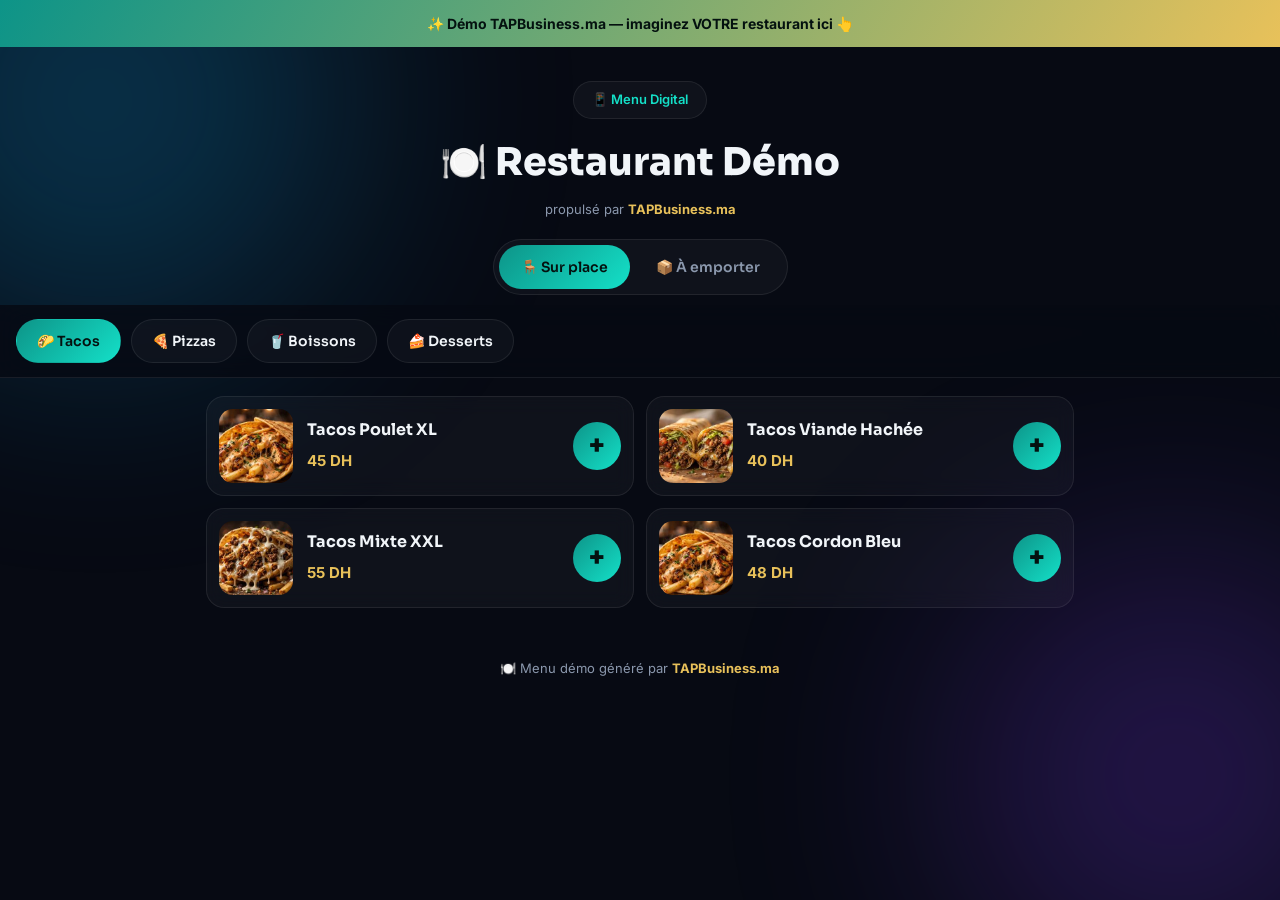
<file: demo.html>
<!DOCTYPE html>
<html lang="fr">
<head>
<meta charset="UTF-8">
<meta name="viewport" content="width=device-width, initial-scale=1.0, viewport-fit=cover">
<title>Menu Démo — TAPBusiness.ma</title>
<meta name="description" content="Démo de menu digital avec QR code — TAPBusiness.ma">
<link rel="preconnect" href="https://fonts.googleapis.com">
<link href="https://fonts.googleapis.com/css2?family=Sora:wght@400;600;700;800&family=Inter:wght@400;500;600&display=swap" rel="stylesheet">
<link rel="stylesheet" href="demo.css">
</head>
<body class="dm-body">

<div class="orb orb1"></div>
<div class="orb orb2"></div>

<!-- Bannière démo -->
<a class="dm-banner" href="index.html">✨ Démo TAPBusiness.ma — imaginez <b>VOTRE</b> restaurant ici 👆</a>

<!-- Header resto -->
<header class="dm-header">
  <div class="dm-badge">📱 Menu Digital</div>
  <h1 id="dmName">Restaurant Démo</h1>
  <p class="dm-credit">propulsé par <b>TAPBusiness.ma</b></p>
  <div class="dm-mode" role="group" aria-label="Mode">
    <button id="dmModeIn" class="on" type="button">🪑 Sur place</button>
    <button id="dmModeOut" type="button">📦 À emporter</button>
  </div>
</header>

<!-- Catégories sticky -->
<nav class="dm-cats" id="dmCats"></nav>

<!-- Plats -->
<main class="dm-list" id="dmList"></main>

<footer class="dm-foot">
  <p>🍽️ Menu démo généré par <a href="index.html"><b>TAPBusiness.ma</b></a></p>
</footer>

<!-- Bouton panier flottant -->
<button class="dm-cartbtn" id="dmCartBtn" type="button" aria-label="Ouvrir le panier">
  🛒 <span class="dm-count" id="dmCount">0</span>
</button>

<!-- Tiroir panier -->
<div class="dm-overlay" id="dmOverlay"></div>
<aside class="dm-drawer" id="dmDrawer" aria-hidden="true">
  <div class="dm-drawer-head">
    <h2>🧾 Votre commande</h2>
    <button class="dm-close" id="dmClose" type="button" aria-label="Fermer">✕</button>
  </div>
  <div class="dm-drawer-items" id="dmDrawerItems"></div>
  <input class="dm-note" id="dmNote" type="text" placeholder="Note (ex: sans oignons…)" maxlength="120">
  <div class="dm-total"><span>Total</span><b id="dmTotal">0 DH</b></div>
  <a class="dm-order" id="dmOrder" href="#" target="_blank" rel="noopener">💬 Commander via WhatsApp</a>
  <p class="dm-demowarn">🧪 Démo — la commande arrive sur WhatsApp TAPBusiness</p>
</aside>

<script src="img1.js"></script>
<script src="img2.js"></script>
<script src="img3.js"></script>
<script src="js/demo.js"></script>
</body>
</html>
</file>
<file: demo.css>
/* TAPBusiness — demo.html styles (restored pre-redesign, 2026-10-06) */
/* ═════════ TAPBusiness.ma — PREMIUM design ═════════ */
:root{
  --bg:#070a13; --bg2:#0b1120; --glass:rgba(255,255,255,.035);
  --teal:#14e0c8; --gold:#e8c15a; --violet:#8b5cf6;
  --txt:#f1f5f9; --muted:#8b98ad; --line:rgba(255,255,255,.08);
  --f-head:'Sora','Segoe UI',Arial,sans-serif;
  --f-body:'Inter','Segoe UI',Arial,sans-serif;
}
*{margin:0;padding:0;box-sizing:border-box}
html{scroll-behavior:smooth}
body{background:var(--bg);color:var(--txt);font-family:var(--f-body);line-height:1.65;overflow-x:hidden}
a{text-decoration:none;color:inherit}
section{scroll-margin-top:90px}
::selection{background:rgba(20,224,200,.3)}

/* Orbes lumineux */
.orb{position:fixed;border-radius:50%;filter:blur(120px);opacity:.25;z-index:0;pointer-events:none}
.orb1{width:500px;height:500px;background:#0ea5e9;top:-150px;left:-150px}
.orb2{width:450px;height:450px;background:#7c3aed;bottom:-100px;right:-120px}

/* ===== Demo restaurant ===== */
.dm-body{padding-bottom:110px}
.dm-banner{display:block;text-align:center;background:linear-gradient(120deg,#0d9488,#e8c15a);
  color:#04110f;font-weight:700;font-size:14px;padding:12px 16px;position:sticky;top:0;z-index:60}
.dm-header{text-align:center;padding:34px 20px 10px;position:relative;z-index:1}
.dm-badge{display:inline-block;background:var(--glass);border:1px solid var(--line);
  border-radius:999px;padding:7px 18px;font-size:13px;color:var(--teal);font-weight:600;margin-bottom:12px}
.dm-header h1{font-family:var(--f-head);font-size:clamp(26px,6vw,38px);font-weight:800;margin:0 0 6px}
.dm-credit{color:var(--muted);font-size:13px;margin-bottom:18px}
.dm-credit b{color:var(--gold)}
.dm-mode{display:inline-flex;background:var(--glass);border:1px solid var(--line);
  border-radius:999px;padding:5px;gap:4px}
.dm-mode button{border:none;background:transparent;color:var(--muted);font-family:var(--f-head);
  font-weight:600;font-size:14px;padding:11px 22px;border-radius:999px;cursor:pointer;min-height:44px}
.dm-mode button.on{background:linear-gradient(135deg,#0d9488,var(--teal));color:#04110f}
.dm-cats{position:sticky;top:44px;z-index:50;display:flex;gap:10px;overflow-x:auto;
  padding:14px 16px;background:rgba(7,10,19,.85);backdrop-filter:blur(14px);
  -webkit-backdrop-filter:blur(14px);border-bottom:1px solid var(--line);scrollbar-width:none}
.dm-cats::-webkit-scrollbar{display:none}
.dm-pill{flex:0 0 auto;border:1px solid var(--line);background:var(--glass);color:var(--txt);
  border-radius:999px;padding:11px 20px;font-size:14px;font-weight:600;cursor:pointer;
  font-family:var(--f-head);min-height:44px;white-space:nowrap}
.dm-pill.on{background:linear-gradient(135deg,#0d9488,var(--teal));color:#04110f;border-color:transparent}
.dm-list{max-width:640px;margin:0 auto;padding:18px 16px 30px;display:flex;flex-direction:column;gap:12px}
.dm-card{display:flex;align-items:center;gap:14px;background:var(--glass);
  border:1px solid var(--line);border-radius:18px;padding:12px;backdrop-filter:blur(10px)}
.dm-photo{width:74px;height:74px;object-fit:cover;border-radius:14px;flex:0 0 74px;background:#0b1120}
.dm-info{flex:1;min-width:0}
.dm-info h3{font-family:var(--f-head);font-size:16px;font-weight:700;margin:0 0 4px}
.dm-price{color:var(--gold);font-weight:700;font-size:15px}
.dm-add{width:48px;height:48px;flex:0 0 48px;border-radius:50%;border:none;cursor:pointer;
  background:linear-gradient(135deg,#0d9488,var(--teal));color:#04110f;font-size:26px;
  font-weight:800;line-height:1;font-family:var(--f-head)}
.dm-add:active{transform:scale(.92)}
.dm-foot{text-align:center;color:var(--muted);font-size:13px;padding:20px}
.dm-foot b{color:var(--gold)}
/* Panier flottant */
.dm-cartbtn{position:fixed;bottom:22px;right:20px;z-index:70;display:none;align-items:center;
  gap:8px;background:linear-gradient(135deg,#0d9488,var(--teal));color:#04110f;border:none;
  border-radius:999px;padding:16px 24px;font-family:var(--f-head);font-weight:800;font-size:18px;
  cursor:pointer;box-shadow:0 12px 34px rgba(20,224,200,.4);min-height:56px}
.dm-count{background:#04110f;color:var(--teal);border-radius:999px;min-width:28px;height:28px;
  display:inline-flex;align-items:center;justify-content:center;font-size:14px;padding:0 8px}
.dm-pop{animation:dmPop .35s ease}
@keyframes dmPop{40%{transform:scale(1.18)}}
/* Tiroir */
.dm-overlay{position:fixed;inset:0;background:rgba(0,0,0,.6);z-index:80;opacity:0;
  pointer-events:none;transition:opacity .3s}
.dm-overlay.show{opacity:1;pointer-events:auto}
.dm-drawer{position:fixed;left:0;right:0;bottom:0;z-index:90;background:#0b1120;
  border-top:1px solid var(--line);border-radius:24px 24px 0 0;padding:20px 20px calc(20px + env(safe-area-inset-bottom));
  transform:translateY(105%);transition:transform .35s cubic-bezier(.32,.72,.35,1);
  max-height:82vh;overflow-y:auto;max-width:640px;margin:0 auto}
.dm-drawer.open{transform:translateY(0)}
.dm-drawer-head{display:flex;align-items:center;justify-content:space-between;margin-bottom:14px}
.dm-drawer-head h2{font-family:var(--f-head);font-size:20px;margin:0}
.dm-close{background:var(--glass);border:1px solid var(--line);color:var(--txt);width:44px;
  height:44px;border-radius:50%;font-size:18px;cursor:pointer}
.dm-drawer-items{display:flex;flex-direction:column;gap:10px;margin-bottom:14px}
.dm-empty{text-align:center;color:var(--muted);padding:18px 0}
.dm-line{display:flex;align-items:center;gap:12px;background:var(--glass);
  border:1px solid var(--line);border-radius:14px;padding:10px}
.dm-line img{width:52px;height:52px;object-fit:cover;border-radius:10px;flex:0 0 52px}
.dm-line>div:nth-child(2){flex:1;min-width:0}
.dm-line b{display:block;font-size:14px}
.dm-line span{color:var(--gold);font-size:13px;font-weight:600}
.dm-qty{display:flex;align-items:center;gap:10px}
.dm-qty button{width:40px;height:40px;border-radius:50%;border:1px solid var(--line);
  background:var(--glass);color:var(--txt);font-size:20px;cursor:pointer;font-weight:700}
.dm-qty b{min-width:20px;text-align:center}
.dm-note{width:100%;background:var(--glass);border:1px solid var(--line);border-radius:12px;
  padding:13px 16px;color:var(--txt);font-size:15px;font-family:var(--f-body);margin-bottom:12px;min-height:48px}
.dm-note::placeholder{color:var(--muted)}
.dm-total{display:flex;justify-content:space-between;align-items:center;
  font-size:17px;margin-bottom:14px}
.dm-total b{font-family:var(--f-head);font-size:24px;color:var(--gold)}
.dm-order{display:block;text-align:center;background:#22c55e;color:#04140a;font-weight:800;
  font-family:var(--f-head);font-size:17px;border-radius:16px;padding:17px;min-height:56px}
.dm-order:active{transform:scale(.98)}
.dm-demowarn{text-align:center;color:var(--muted);font-size:12px;margin:12px 0 0}
@media(min-width:700px){
  .dm-list{display:grid;grid-template-columns:1fr 1fr;max-width:900px}
}
</file>
